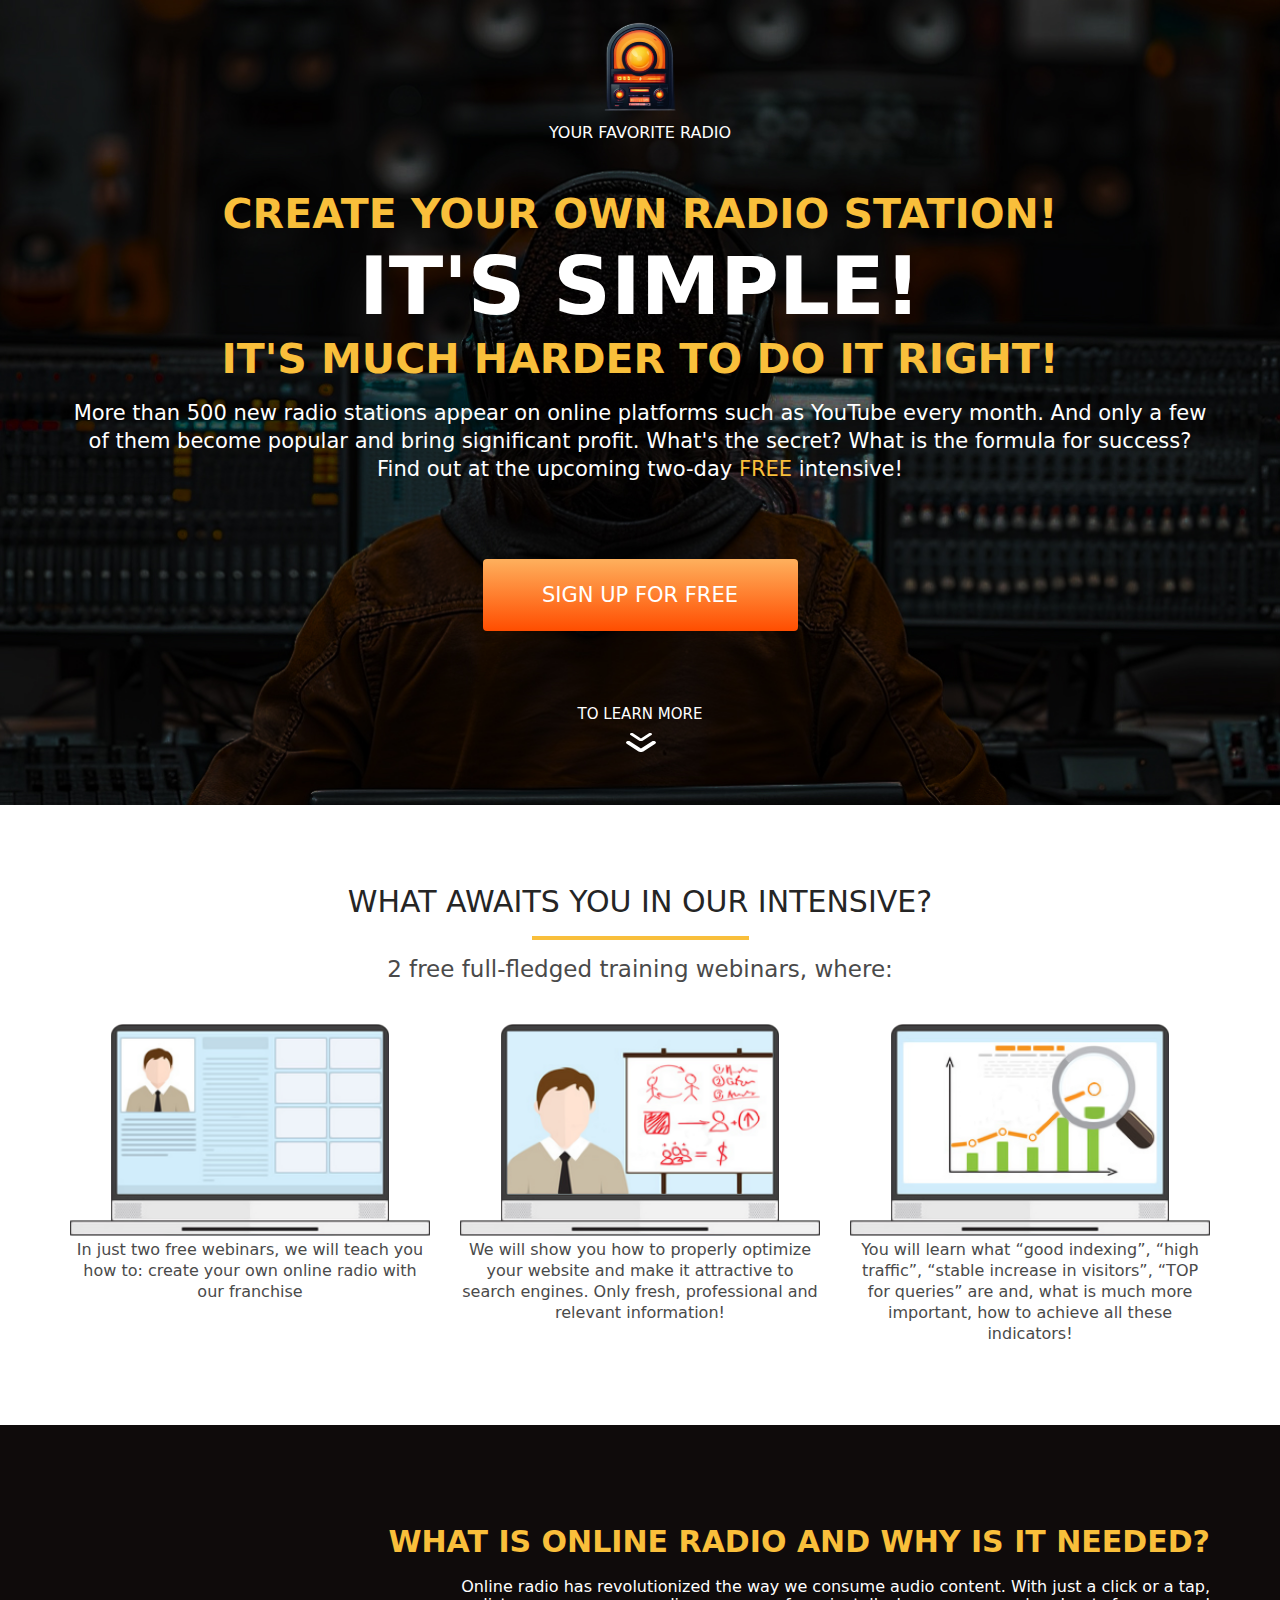
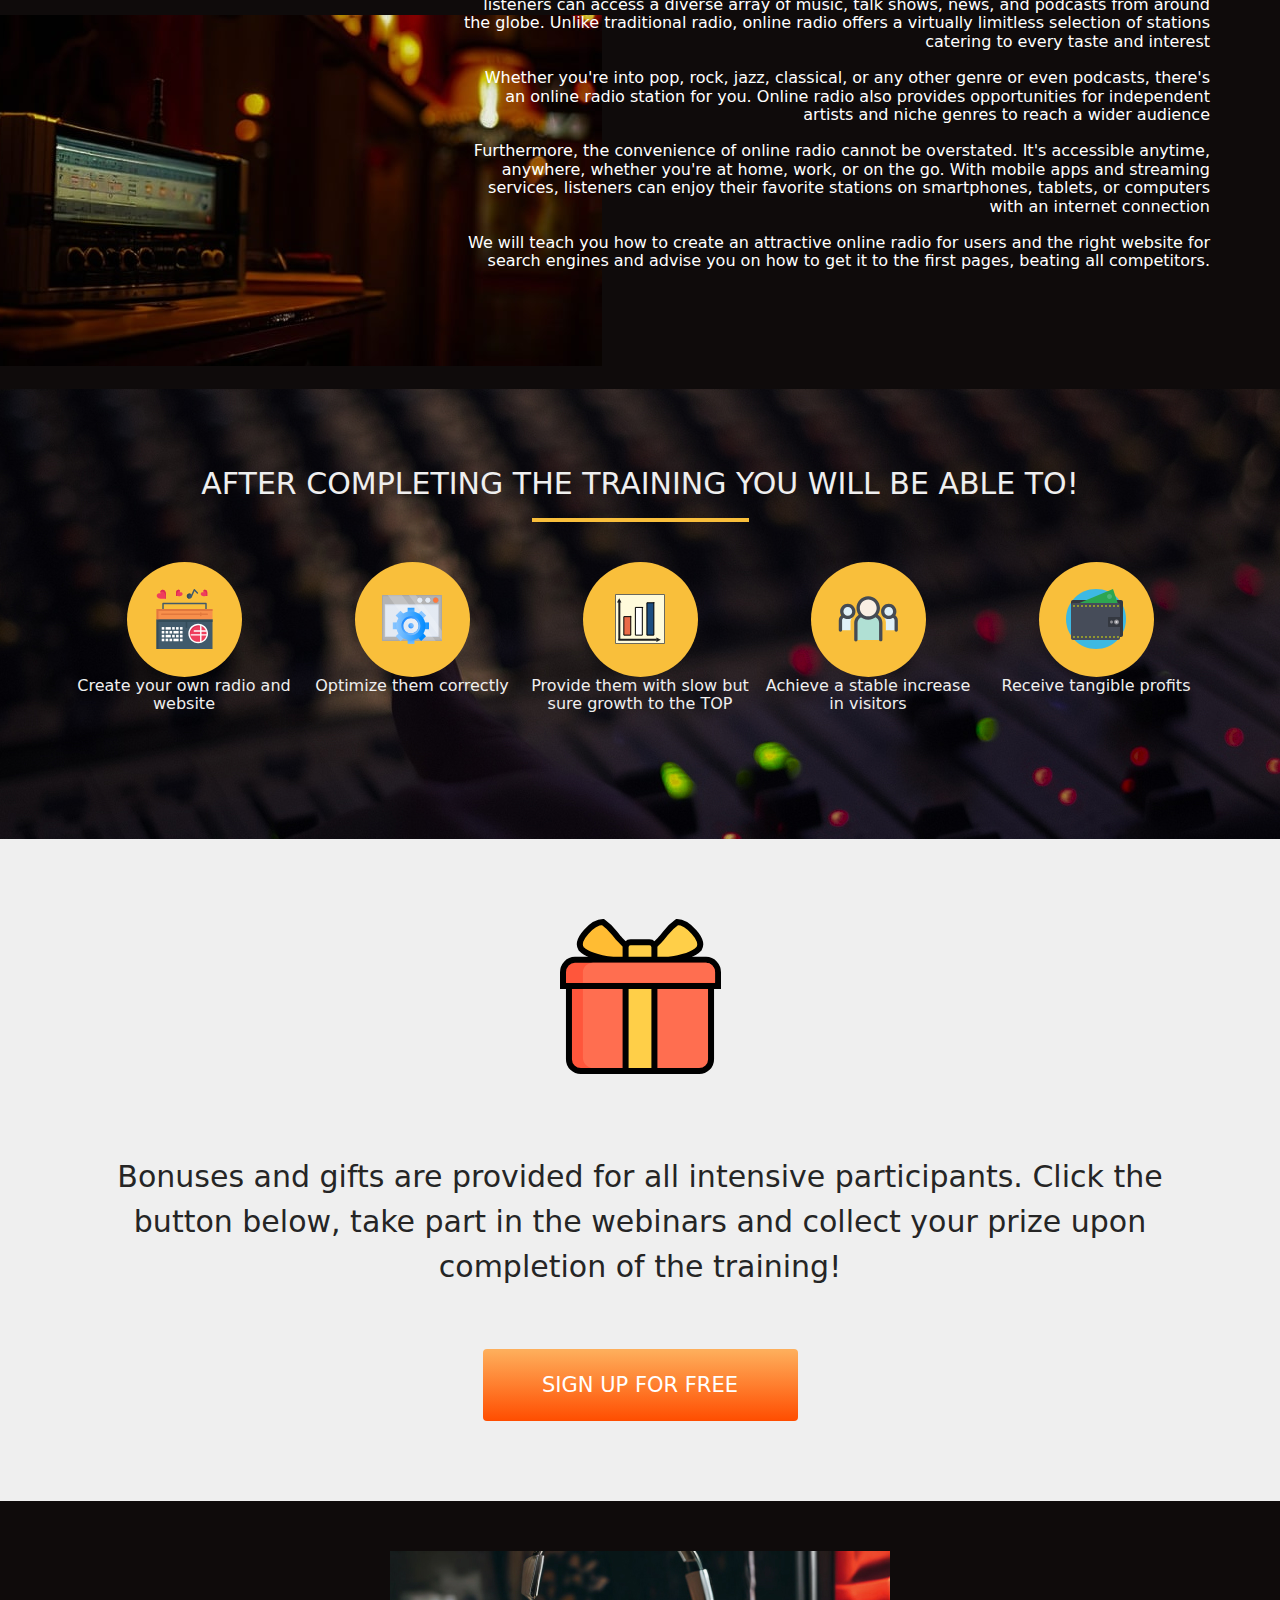
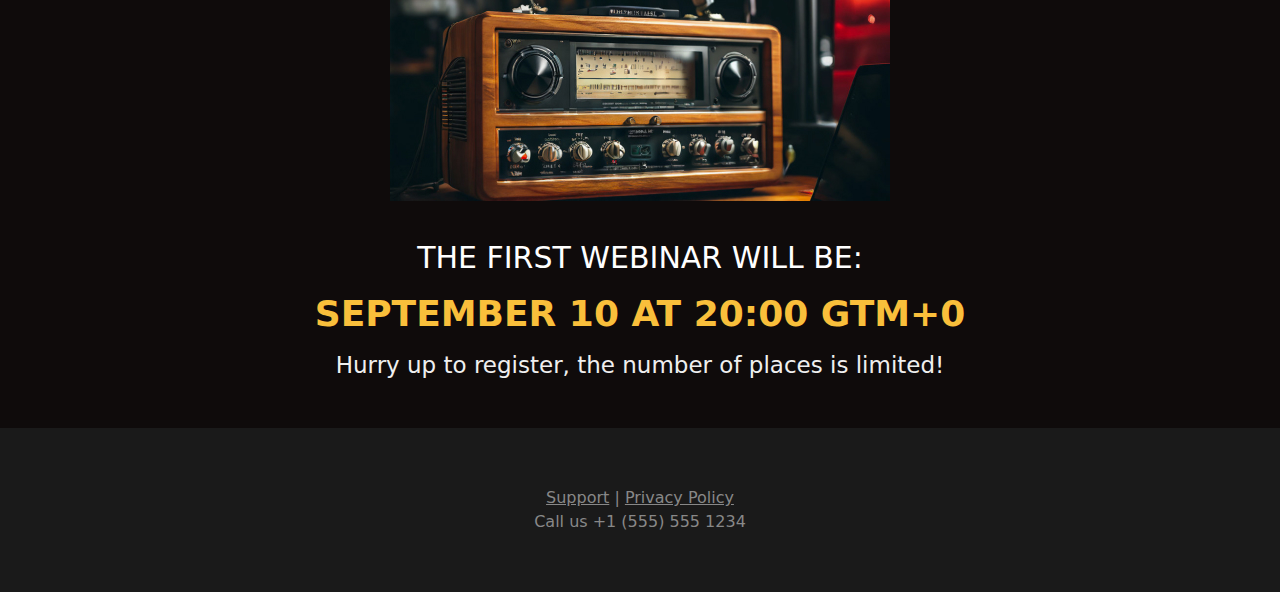
<file: src/index.html>
<!DOCTYPE html>
<html lang="en">
<head>
    <meta charset="UTF-8">
    <meta name="viewport" content="width=device-width, initial-scale=1.0">
    <title>Create your radio </title>
    <link rel="stylesheet" href="css/modern-normalize.min.css">
    <link rel="stylesheet" href="css/style.css">
</head>
<body>
    
    <main>
        <section class="promo">
            <div class="container">               
                <div class="logo">
                    <img src="icons/Logo.svg" alt="logo" class="logo__img">
                    <div class="logo__text">Your favorite radio</div>
                </div>

                <h1 class="title title__colored">Create your own radio station!</h1>
                <h2 class="title title__big">It's simple!</h2>
                <h2 class="title title__colored">It's much harder to do it right!</h2>

                <p class="promo__text">More than 500 new radio stations appear on online platforms such as YouTube every month. And only a few of them become
                popular and bring significant profit. What's the secret? What is the formula for success? Find out at the upcoming
                two-day <span>FREE</span> intensive!</p>

                <button class="btn">Sign up for free</button>

                <div class="promo__more-text">To learn more</div>
                <img src="icons/Down icon.svg" alt="down" class="promo__more-img">
            </div>
        </section>
        <section class="intensive">
            <div class="container">
                <h2 class="intensive__title">What awaits you in our intensive?</h2>
                <div class="divider"></div>
                <h3 class="intensive__subtitle">2 free full-fledged training webinars, where:</h3>

                <div class="intensive__wrapper">
                    <div class="intensive__item">
                        <img src="/src/icons/intensive/icon_1.png" alt="icon 1" class="intensive__img">
                        <div class="intensive__descr">In just two free webinars, we will teach you how to: create your own online radio with our franchise</div>
                    </div>
                    <div class="intensive__item">
                        <img src="/src/icons/intensive/icon_2.png" alt="icon 2" class="intensive__img">
                        <div class="intensive__descr">We will show you how to properly optimize your website and make it attractive to search engines. Only fresh,
                        professional and relevant information!</div>
                    </div>
                    <div class="intensive__item">
                        <img src="/src/icons/intensive/icon_3.png" alt="icon 3" class="intensive__img">
                        <div class="intensive__descr">You will learn what “good indexing”, “high traffic”, “stable increase in visitors”, “TOP for queries” are and, what is
                        much more important, how to achieve all these indicators!</div>
                    </div>
                </div>
            </div>
        </section>
        <section class="info">
            <div class="container">
                <div class="title info__title">What is online radio and why is it needed?</div>

                <img src="/src/img/online_radio.jpg" alt="radio" class="info__img">

                <p class="info__text">Online radio has revolutionized the way we consume audio content. With just a click or a tap, listeners can access a
                diverse array of music, talk shows, news, and podcasts from around the globe. Unlike traditional radio, online radio
                offers a virtually limitless selection of stations catering to every taste and interest</p>
                <p class="info__text">Whether you're into pop, rock, jazz, classical, or any other genre or even podcasts, there's an online radio station for
                you. Online radio also provides opportunities for independent artists and niche genres to reach a wider audience</p>
                <p class="info__text">Furthermore, the convenience of online radio cannot be overstated. It's accessible anytime, anywhere, whether you're at
                home, work, or on the go. With mobile apps and streaming services, listeners can enjoy their favorite stations on
                smartphones, tablets, or computers with an internet connection</p>
                <p class="info__text medium">We will teach you how to create an attractive online radio for users and the right website for search engines and advise
                you on how to get it to the first pages, beating all competitors.</p>
            </div>
        </section>
        <section class="skills">
            <div class="container">
                <div class="title skills__title">After completing the training you will be able to!</div>
                <div class="divider"></div>

                <div class="skills__wrapper">
                    <div class="skills_item">
                        <div class="skills__round">
                            <img src="/src/icons/skills/radio.svg" alt="radio" class="skills__img">
                        </div>
                        <div class="skills_descr">Create your own radio and website</div>
                    </div>
                    <div class="skills_item">
                        <div class="skills__round">
                            <img src="/src/icons/skills/optimization.svg" alt="optimization" class="skills__img">
                        </div>
                        <div class="skills_descr">Optimize them correctly</div>
                    </div>
                    <div class="skills_item">
                        <div class="skills__round">
                            <img src="/src/icons/skills/chart.svg" alt="chart" class="skills__img">
                        </div>
                        <div class="skills_descr">Provide them with slow but sure growth to the TOP</div>
                    </div>
                    <div class="skills_item">
                        <div class="skills__round">
                            <img src="/src/icons/skills/people.svg" alt="people" class="skills__img">
                        </div>
                        <div class="skills_descr">Achieve a stable increase in visitors</div>
                    </div>
                    <div class="skills_item">
                        <div class="skills__round">
                            <img src="/src/icons/skills/wallet.svg" alt="wallet" class="skills__img">
                        </div>
                        <div class="skills_descr">Receive tangible profits</div>
                    </div>
                </div>
            </div>
        </section>
        <section class="gift">
            <div class="container">
                <div class="gift__item">
                    <img src="/src/icons/present.svg" alt="present" class="gift__img">
                </div>

                <p class="gift__text">Bonuses and gifts are provided for all intensive participants. Click the button below,
                take part in the webinars and collect your prize upon completion of the training!</p>

                <button class="btn btn__gift">Sign up for free</button>
            </div>
        </section>
        <section class="webinar">
            <div class="container">
                <img src="/src/img/online.jpg" alt="online" class="webinar__img">
                <h3 class="title webinar__subtitle">The first webinar will BE:</h3>
                <h2 class="title webinar__title">September 10 at 20:00 GTM+0</h2>
                <p class="webinar__text">Hurry up to register, the number of places is limited!</p>
            </div>
        </section>
        <footer class="footer">
            <div class="footer__block">
                <div class="footer__links">
                    <a href="#" class="underlined">Support</a>
                    |
                    <a href="#" class="underlined">Privacy Policy</a>
                </div>
                <a href="tel:+15555551234">Call us +1 (555) 555 1234</a>
            </div>
        </footer>
    </main>
    
</body>
</html>
</file>
<file: src/css/style.css>
* {
  box-sizing: border-box;
  margin: 0;
  padding: 0;
}

.container {
  position: relative;
  max-width: 1140px;
  margin: 0 auto;
}

.title {
  text-transform: uppercase;
  text-align: center;
  font-weight: 900;
}

.title__colored {
  font-size: 41px;
  line-height: 100%;
  color: #f9bf3b;
}

.title__big {
  font-size: 80px;
  line-height: 100%;
  color: #fff;
}

.promo {
  min-height: 800px;
  background: url(../img/main_bg.jpg) center center / cover no-repeat;
  padding: 22px 0 53px 0;
}

.logo__img {
  display: block;
  margin: 0 auto;
}

.logo__text {
  text-align: center;
  font-weight: 500;
  font-size: 16px;
  text-transform: uppercase;
  color: #fff;
  margin-top: 13px;
}

.promo h1 {
  margin-top: 52px;
}

.promo h2 {
  margin-top: 12px;
}

.promo__text {
  margin-top: 20px;
  font-weight: 500;
  font-size: 21px;
  line-height: 133%;
  text-align: center;
  color: #fff;
}

.promo__text span {
  color: #f9bf3b;
}

.btn {
  display: block;
  margin: 75px auto 0 auto;
  border-radius: 4px;
  min-width: 315px;
  min-height: 72px;
  background: linear-gradient(0deg, #ff4d00 0%, #feb05d 100%);
  font-weight: 500;
  font-size: 21px;
  text-transform: uppercase;
  text-align: center;
  color: #fff;
  text-shadow: -1px -1px 0 0 rgba(0, 0, 0, 0.22);
  cursor: pointer;
  border: none;
}

.promo__more-text {
  margin-top: 75px;
  font-weight: 500;
  font-size: 15px;
  text-transform: uppercase;
  text-align: center;
  color: #fff;
}

.promo__more-img {
  display: block;
  margin: 10px auto 0 auto;
}

.intensive {
  min-height: 600px;
  padding: 80px 0;
}

.intensive__title {
  font-weight: 500;
  font-size: 30px;
  text-transform: uppercase;
  text-align: center;
  color: #252525;
}

.divider {
  width: 217px;
  height: 4px;
  background-color: #f9bf3b;
  margin: 0 auto;
  margin-top: 16px;
}

.intensive__subtitle {
  font-weight: 500;
  font-size: 23px;
  text-align: center;
  color: #4a4a4a;
  margin-top: 16px;
}

.intensive__wrapper {
  margin-top: 42px;
  display: flex;
  justify-content: space-between;
}

.intensive__item {
  width: 360px;
}

.intensive__img {
  width: 100%;
}

.intensive__descr {
  font-weight: 300;
  font-size: 16px;
  line-height: 131%;
  text-align: center;
  color: #4a4a4a;
}

.info {
  min-height: 564px;
  background-color: #0f0b0b;
  padding: 100px 0 22px 0;
}

.info__title {
  font-size: 30px;
  color: #f9bf3b;
  text-align: right;
}

.info__text {
  position: relative;
  padding-left: 390px;
  margin-top: 18px;
  font-weight: 300;
  font-size: 16px;
  text-align: right;
  color: #fff;
  z-index: 2;
}

.info__text.medium {
  font-weight: 500;
}

.info__img {
  position: absolute;
  top: 90px;
  left: -83px;
  z-index: 1;
}

.skills {
  background: url(../img/secondary_bg.jpg) center center / cover no-repeat;
  min-height: 450px;
  padding: 78px 0 102px 0;
}

.skills__title {
  font-weight: 400;
  font-size: 30px;
  color: #efefef;
}

.skills__wrapper {
  display: flex;
  justify-content: space-around;
  margin-top: 40px;
}

.skills_item {
  width: 224px;
}

.skills__round {
  display: flex;
  justify-content: center;
  align-items: center;
  margin: 0 auto;
  width: 115px;
  height: 115px;
  background-color: #f9bf3b;
  border-radius: 100%;
}

.skills_descr {
  font-weight: 300;
  font-size: 16px;
  text-align: center;
  color: #efefef;
}

.gift {
  min-height: 613px;
  background: #efefef;
  padding: 80px 0;
}

.gift__item {
  display: flex;
  justify-content: center;
  align-items: center;
}

.gift__text {
  margin-top: 80px;
  font-weight: 500;
  font-size: 30px;
  line-height: 150%;
  text-align: center;
  color: #252525;
}

.btn__gift {
  margin-top: 60px;
}

.webinar {
  background: #0f0b0b;
  min-height: 428px;
  padding: 50px 0;
}

.webinar__img {
  display: block;
  margin: 0 auto;
}

.webinar__subtitle {
  font-weight: 500;
  font-size: 30px;
  color: #fff;
  margin-top: 40px;
}

.webinar__title {
  font-size: 36px;
  line-height: 100%;
  color: #f9bf3b;
  margin-top: 20px;
}

.webinar__text {
  font-weight: 500;
  font-size: 23px;
  text-align: center;
  color: #efefef;
  margin-top: 20px;
}

.footer {
  background-color: #1a1a1a;
  padding: 58px 0;
}

.footer__block {
  margin: 0 auto;
  max-width: 300px;
  text-align: center;
  color: #888;
  font-size: 16px;
  font-weight: 300;
  line-height: 150%;
}

.footer a {
  color: #888;
  font-size: 16px;
  font-weight: 300;
  line-height: 150%;
  text-decoration: none;
}

.footer .underlined {
  text-decoration: underline;
}
</file>
